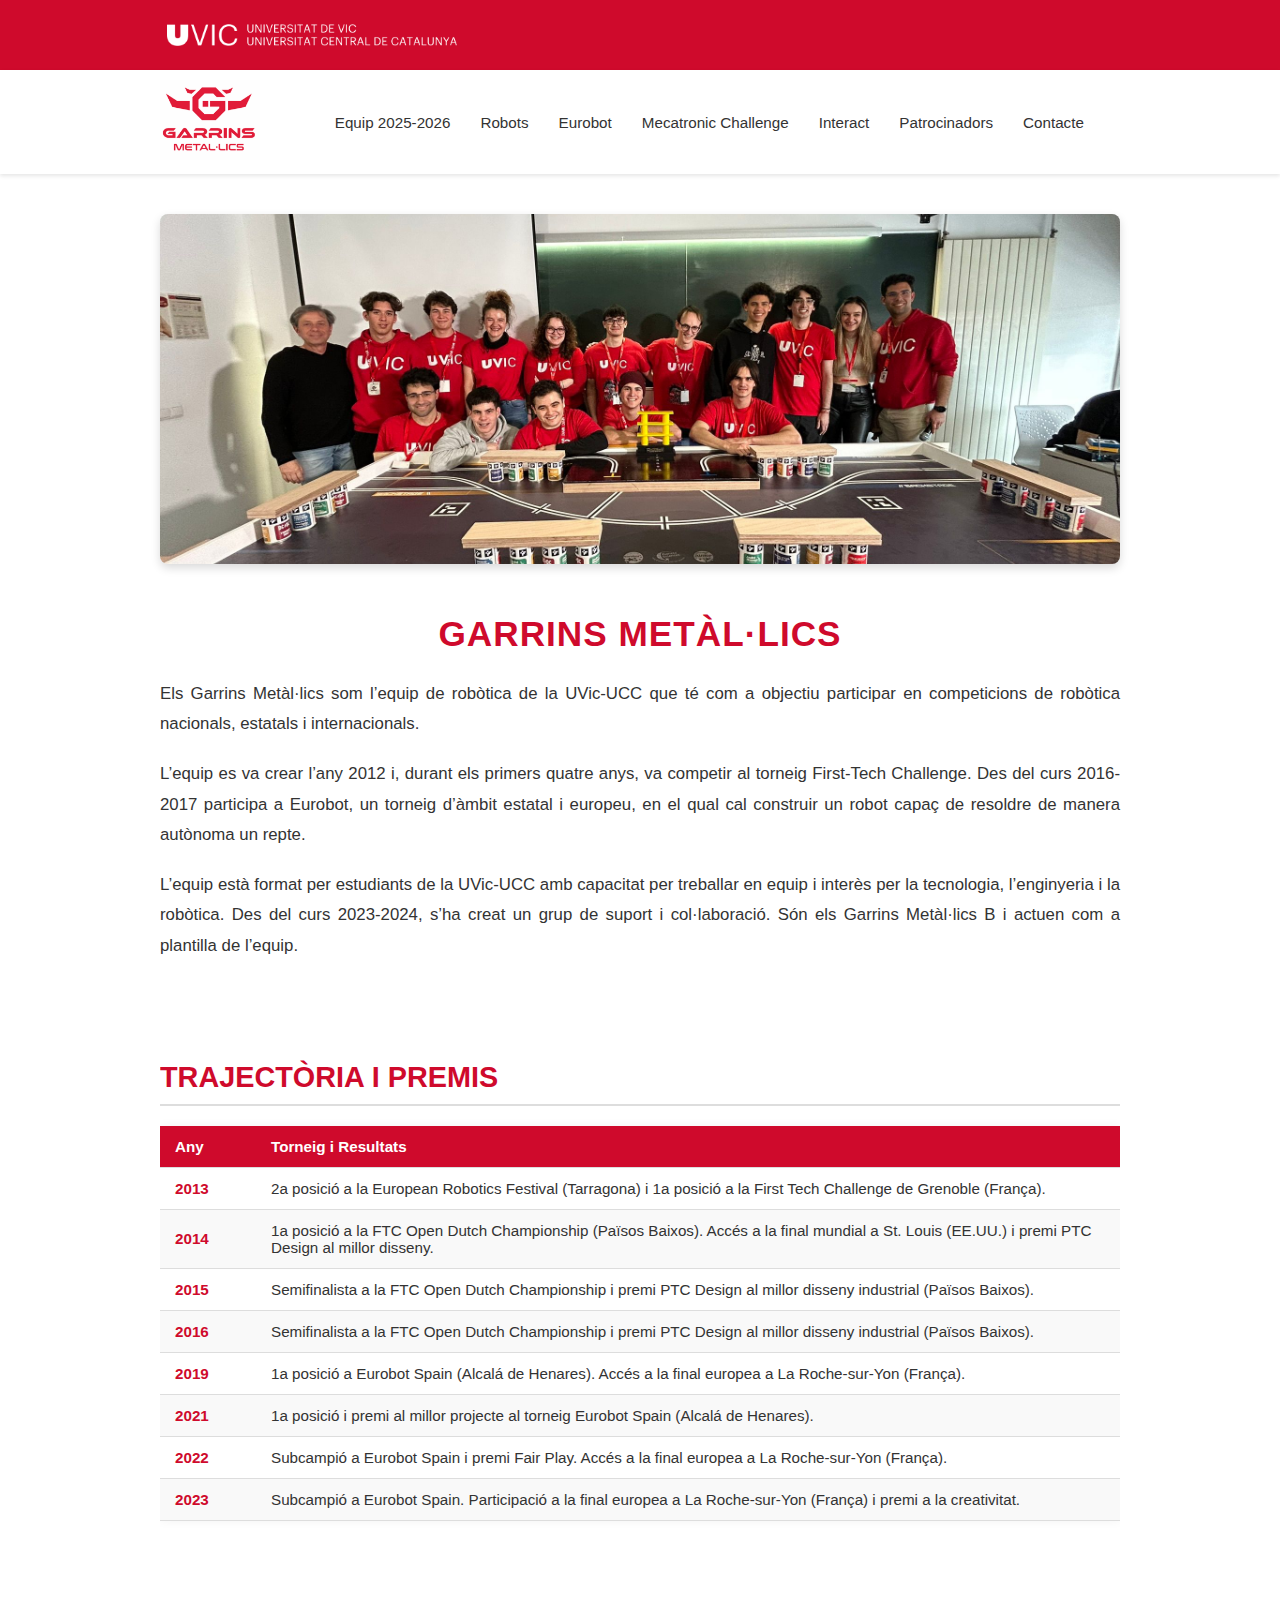
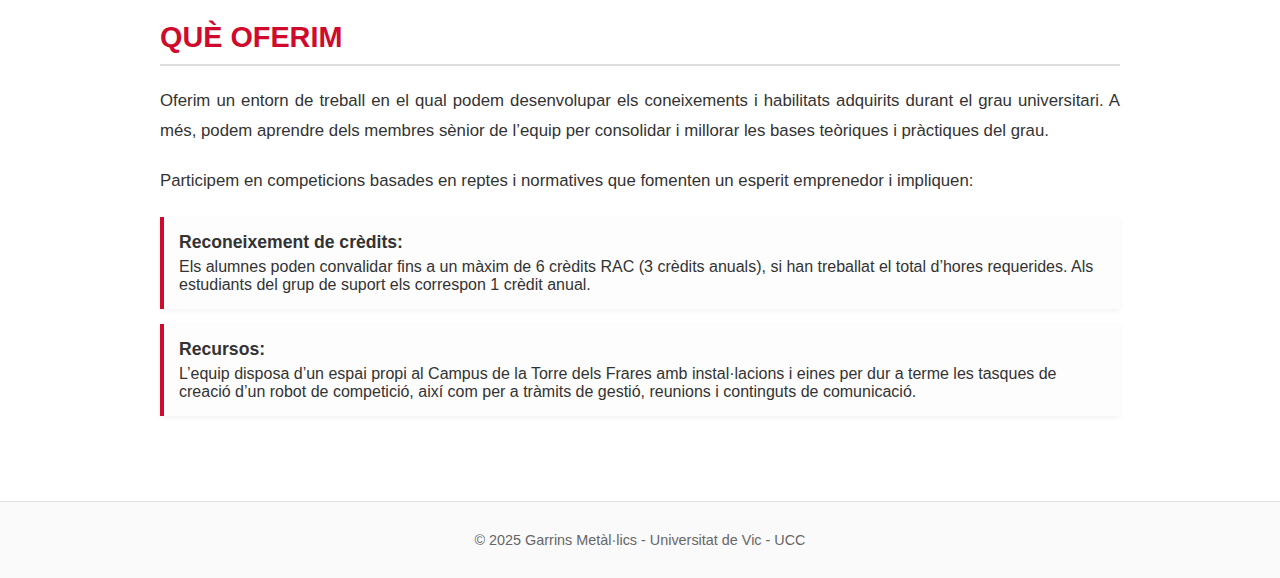
<file: index.html>
<!DOCTYPE html>
<html lang="ca">
<head>
    <meta charset="UTF-8">
    <meta name="viewport" content="width=device-width, initial-scale=1.0">
    <title>Garrins Metàl·lics - UVic-UCC</title>
    
    <link rel="stylesheet" href="style_capcelera_nav.css">
    
    <link rel="stylesheet" href="style_main/style_main_index.css"> 

    <link rel="stylesheet" href="style_footer.css">

</head>
<body>
    <div class="banner-uvic">
        <div class="banner-container">
            <img src="IMG/logo-uvic.png" alt="Banner UVic">
        </div>
    </div>
    <header>
        <div class="contenidor-header">
            <div class="logo">
                <a href="index.html">
                    <img src="IMG/LOGO GARRINS.png" alt="Logo Garrins Metàl·lics">
                </a>
            </div>

            <input type="checkbox" id="menu-toggle">
            <label for="menu-toggle" class="menu-icona">
                <img src="IMG/Hamburger_icon.svg.png" alt="Menú Desplegable" style="width: 30px; height: auto;">
            </label>
            <nav class="menu-principal">
                <ul>
                    <li><a href="HTML/P_Equip.html">Equip 2025-2026</a></li>
                    <li><a href="HTML/P_Robots.html">Robots</a></li>
                    <li><a href="HTML/P_Eurobot.html">Eurobot</a></li>
                    <li><a href="HTML/P_MecatronicChallenge.html">Mecatronic Challenge</a></li>
                    <li><a href="HTML/P_Interectuar2.html">Interact</a></li>
                    <li><a href="HTML/P_Patrocinadors.html">Patrocinadors</a></li>
                    <li><a href="HTML/P_Contacte.html">Contacte</a></li>
                </ul>
            </nav>
        </div>
    </header>

    <main>
        <section class="bloc-vertical"> 
            <div class="galeria-carrusel">
                <div class="carrusel-track">
                    <div class="slide"><img src="IMG/Home/imatge_4.jpg" alt="1"></div>
                    <div class="slide"><img src="IMG/Home/imatge_2.jpg" alt="2"></div>
                    <div class="slide"><img src="IMG/Home/imatge_1.jpg" alt="3"></div>
                    <div class="slide"><img src="IMG/Home/IMG_Final_Eurobot.png" alt="4"></div>
                </div>
            </div>

            <div class="text">
                <h1>Garrins Metàl·lics</h1>
                <p>
                    Els Garrins Metàl·lics som l’equip de robòtica de la UVic-UCC que té com a objectiu participar en competicions de robòtica nacionals, estatals i internacionals.
                </p>
                <p>
                    L’equip es va crear l’any 2012 i, durant els primers quatre anys, va competir al torneig First-Tech Challenge. Des del curs 2016-2017 participa a Eurobot, un torneig d’àmbit estatal i europeu, en el qual cal construir un robot capaç de resoldre de manera autònoma un repte.
                </p>
                <p>
                    L’equip està format per estudiants de la UVic-UCC amb capacitat per treballar en equip i interès per la tecnologia, l’enginyeria i la robòtica.
                    Des del curs 2023-2024, s’ha creat un grup de suport i col·laboració. Són els Garrins Metàl·lics B i actuen com a plantilla de l’equip.
                </p>
            </div>

            <div class="seccio-taula">
                <h2>Trajectòria i Premis</h2>
                <table class="taula-premis">
                    <thead>
                        <tr>
                            <th>Any</th>
                            <th>Torneig i Resultats</th>
                        </tr>
                    </thead>
                    <tbody>
                        <tr>
                            <td>2013</td>
                            <td>2a posició a la European Robotics Festival (Tarragona) i 1a posició a la First Tech Challenge de Grenoble (França).</td>
                        </tr>
                        <tr>
                            <td>2014</td>
                            <td>1a posició a la FTC Open Dutch Championship (Països Baixos). Accés a la final mundial a St. Louis (EE.UU.) i premi PTC Design al millor disseny.</td>
                        </tr>
                        <tr>
                            <td>2015</td>
                            <td>Semifinalista a la FTC Open Dutch Championship i premi PTC Design al millor disseny industrial (Països Baixos).</td>
                        </tr>
                        <tr>
                            <td>2016</td>
                            <td>Semifinalista a la FTC Open Dutch Championship i premi PTC Design al millor disseny industrial (Països Baixos).</td>
                        </tr>
                        <tr>
                            <td>2019</td>
                            <td>1a posició a Eurobot Spain (Alcalá de Henares). Accés a la final europea a La Roche-sur-Yon (França).</td>
                        </tr>
                        <tr>
                            <td>2021</td>
                            <td>1a posició i premi al millor projecte al torneig Eurobot Spain (Alcalá de Henares).</td>
                        </tr>
                        <tr>
                            <td>2022</td>
                            <td>Subcampió a Eurobot Spain i premi Fair Play. Accés a la final europea a La Roche-sur-Yon (França).</td>
                        </tr>
                        <tr>
                            <td>2023</td>
                            <td>Subcampió a Eurobot Spain. Participació a la final europea a La Roche-sur-Yon (França) i premi a la creativitat.</td>
                        </tr>
                    </tbody>
                </table>
            </div>

            <div class="text seccio-oferim">
                <h2>Què oferim</h2>
                <p>
                    Oferim un entorn de treball en el qual podem desenvolupar els coneixements i habilitats adquirits durant el grau universitari. A més, podem aprendre dels membres sènior de l’equip per consolidar i millorar les bases teòriques i pràctiques del grau.
                </p>
                <p>
                    Participem en competicions basades en reptes i normatives que fomenten un esperit emprenedor i impliquen:
                </p>
                <ul class="llista-oferim">
                    <li><strong>Reconeixement de crèdits:</strong> Els alumnes poden convalidar fins a un màxim de 6 crèdits RAC (3 crèdits anuals), si han treballat el total d’hores requerides. Als estudiants del grup de suport els correspon 1 crèdit anual.</li>
                    <li><strong>Recursos:</strong> L’equip disposa d’un espai propi al Campus de la Torre dels Frares amb instal·lacions i eines per dur a terme les tasques de creació d’un robot de competició, així com per a tràmits de gestió, reunions i continguts de comunicació.</li>
                </ul>
            </div>

        </section>
    </main>

    <footer>
        <p>&copy; 2025 Garrins Metàl·lics - Universitat de Vic - UCC</p>
    </footer>
</body>
</html>
</file>
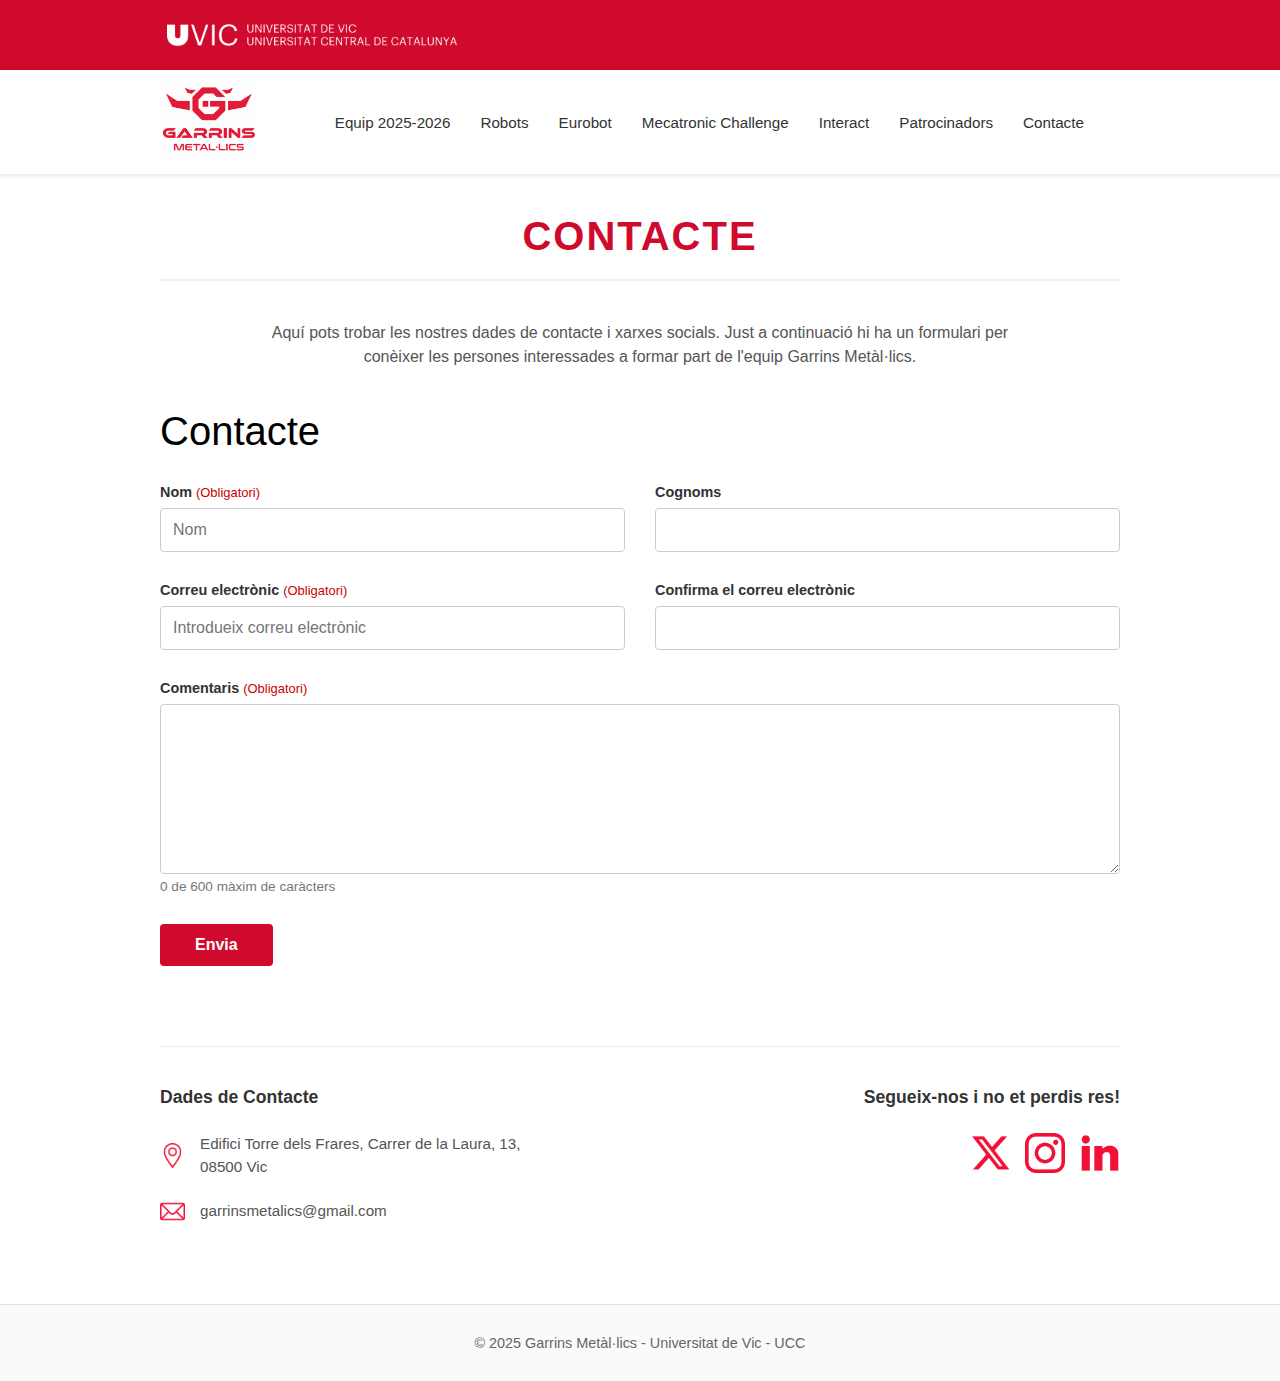
<file: HTML/P_Contacte.html>
<!DOCTYPE html>
<html lang="ca">
<head>
    <meta charset="UTF-8">
    <meta name="viewport" content="width=device-width, initial-scale=1.0">
    <title>Contacte - Garrins Metàl·lics</title>
    
    <link rel="stylesheet" href="../style_capcelera_nav.css">
    <link rel="stylesheet" href="../style_footer.css">
    
    <link rel="stylesheet" href="../style_main/style_main_P_Contacte.css"> 
</head>
<body>
    <div class="banner-uvic">
        <div class="banner-container">
            <img src="../IMG/logo-uvic.png" alt="Banner UVic">
        </div>
    </div>
    <header>
        <div class="contenidor-header">
            <div class="logo">
                <a href="../index.html">
                    <img src="../IMG/LOGO GARRINS.png" alt="Logo Garrins Metàl·lics">
                </a>
            </div>

            <input type="checkbox" id="menu-toggle">
            <label for="menu-toggle" class="menu-icona">
                <img src="../IMG/Hamburger_icon.svg.png" alt="Menú Desplegable" style="width: 30px; height: auto;">
            </label>
            <nav class="menu-principal">
                <ul>
                    <li><a href="P_Equip.html">Equip 2025-2026</a></li>
                    <li><a href="P_Robots.html">Robots</a></li>
                    <li><a href="P_Eurobot.html">Eurobot</a></li>
                    <li><a href="P_MecatronicChallenge.html">Mecatronic Challenge</a></li>
                    <li><a href="P_Interectuar2.html">Interact</a></li>
                    <li><a href="P_Patrocinadors.html">Patrocinadors</a></li>
                    <li><a href="P_Contacte.html">Contacte</a></li>
                </ul>
            </nav>
        </div>
    </header>

    <main>
        <h1 class="titol-seccio">CONTACTE</h1>
        <p class="text-intro">
            Aquí pots trobar les nostres dades de contacte i xarxes socials. Just a continuació hi ha un formulari per conèixer les persones interessades a formar part de l'equip Garrins Metàl·lics.
        </p>

        <h1 class="titol-pagina">Contacte</h1>

        <form action="#" method="post" class="form-contacte">
            
            <div class="fila-form">
                <div class="camp">
                    <label for="nom">Nom <span class="obligatori">(Obligatori)</span></label>
                    <input type="text" id="nom" name="nom" placeholder="Nom" required>
                </div>
                <div class="camp">
                    <label for="cognoms">Cognoms</label>
                    <input type="text" id="cognoms" name="cognoms" placeholder="">
                </div>
            </div>

            <div class="fila-form">
                <div class="camp">
                    <label for="email">Correu electrònic <span class="obligatori">(Obligatori)</span></label>
                    <input type="email" id="email" name="email" placeholder="Introdueix correu electrònic" required>
                </div>
                <div class="camp">
                    <label for="email-confirm">Confirma el correu electrònic</label>
                    <input type="email" id="email-confirm" name="email-confirm" placeholder="">
                </div>
            </div>

            <div class="camp">
                <label for="comentaris">Comentaris <span class="obligatori">(Obligatori)</span></label>
                <textarea id="comentaris" name="comentaris" rows="8" required></textarea>
                <span class="contador">0 de 600 màxim de caràcters</span>
            </div>

            <button type="submit" class="boto-envia">Envia</button>
        </form>

        <div class="info-extra">
            
            <div class="columna-dades">
                <h3>Dades de Contacte</h3>
                
                <div class="item-dada">
                    <img src="../IMG/Contacte/icon-location.png" alt="Ubicació" class="icona-dada"> 
                    <p>
                        Edifici Torre dels Frares, Carrer de la Laura, 13,<br>
                        08500 Vic
                    </p>
                </div>

                <div class="item-dada">
                    <img src="../IMG/Contacte/icon-mail.png" alt="Email" class="icona-dada">
                    <p>garrinsmetalics@gmail.com</p>
                </div>
            </div>

            <div class="columna-xarxes">
                <h3>Segueix-nos i no et perdis res!</h3>
                <div class="icones-socials-vermelles">
                    <a href="https://x.com/Garrinsmetalics"><img src="../IMG/Contacte/x-twitter-black-isolated-logo-5694253.png" alt="X"></a>
                    <a href="https://www.instagram.com/garrinsmetalics/"><img src="../IMG/Contacte/icon-instagram.png" alt="Instagram"></a>
                    <a href="https://es.linkedin.com/company/garrins-met%C3%A0l%C2%B7lics"><img src="../IMG/Contacte/linkedin.webp" alt="LinkedIn"></a>
                </div>
            </div>

        </div>

    </main>

    <footer>
        <p>&copy; 2025 Garrins Metàl·lics - Universitat de Vic - UCC</p>
    </footer>
</body>
</html>
</file>
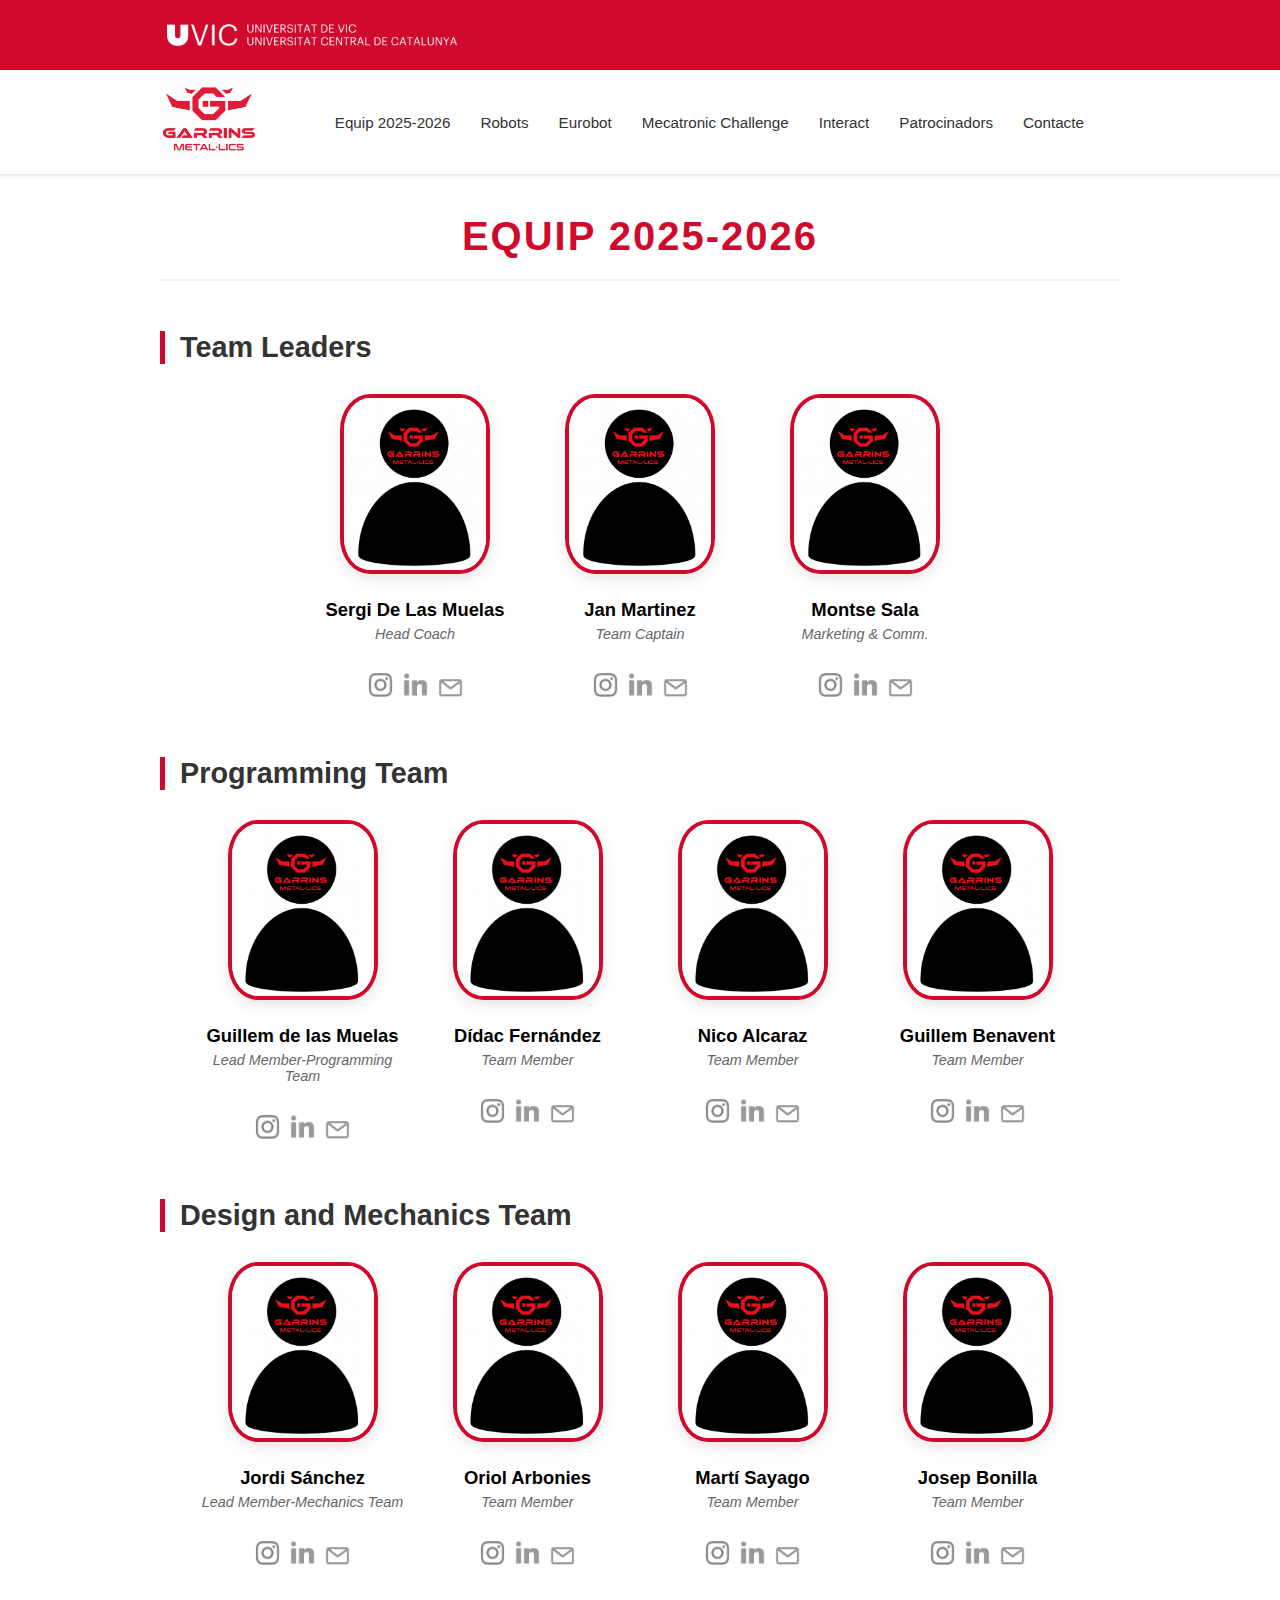
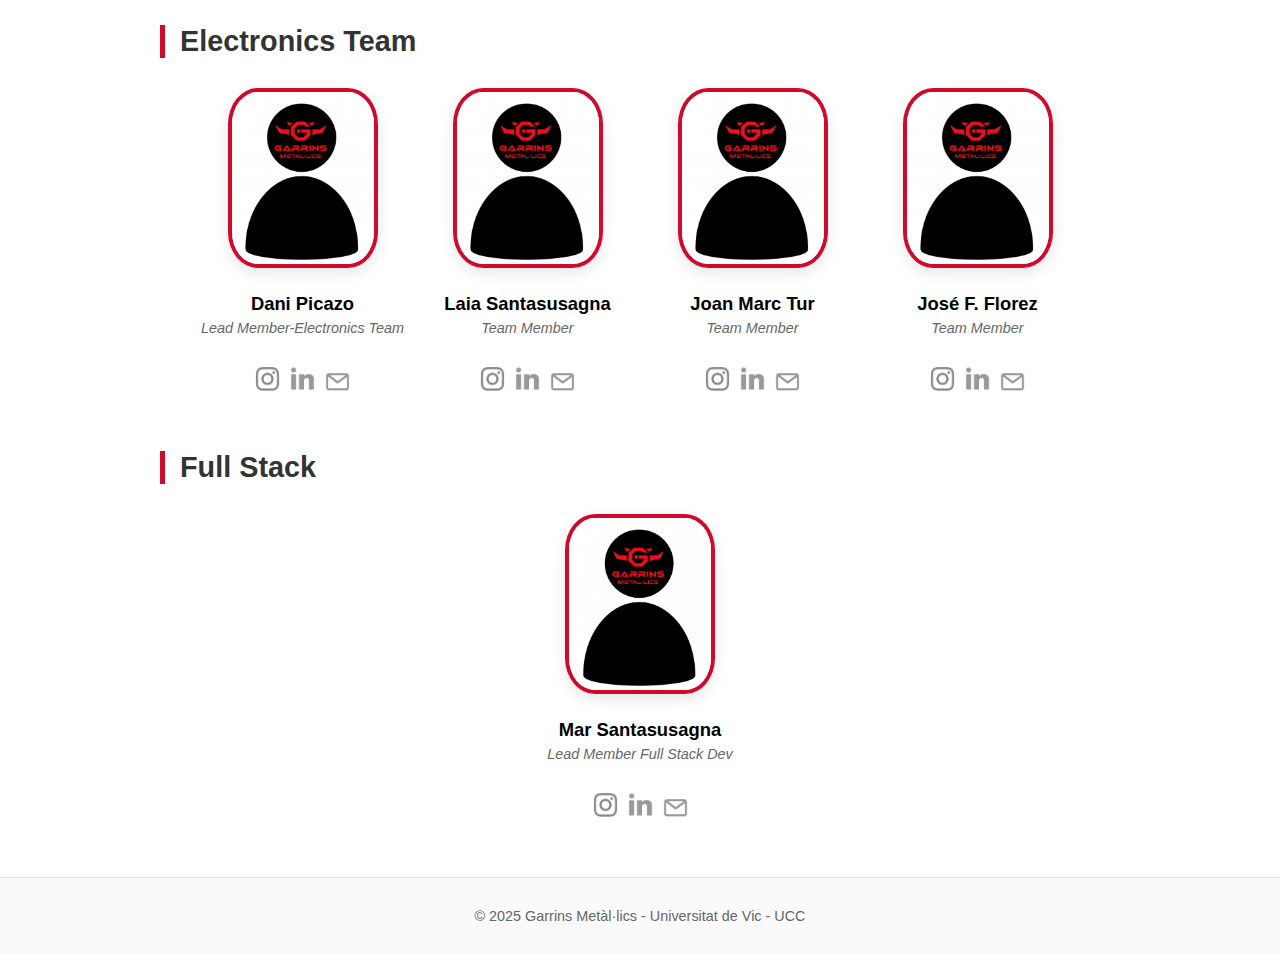
<file: HTML/P_Equip.html>
<!DOCTYPE html>
<html lang="ca">
<head>
    <meta charset="UTF-8">
    <meta name="viewport" content="width=device-width, initial-scale=1.0">
    <title>Garrins Metàl·lics - UVic-UCC</title>
    <link rel="stylesheet" href="../style_capcelera_nav.css"> 
    <link rel="stylesheet" href="../style_main/style_main_P_Equip.css">
    <link rel="stylesheet" href="../style_footer.css">
</head>
<body>
    <div class="banner-uvic">
        <div class="banner-container">
            <img src="../IMG/logo-uvic.png" alt="Banner UVic">
        </div>
    </div>
    <header>
        <div class="contenidor-header">
            <div class="logo">
                <a href="../index.html">
                    <img src="../IMG/LOGO GARRINS.png" alt="Logo Garrins Metàl·lics">
                </a>
            </div>

            <input type="checkbox" id="menu-toggle">
            <label for="menu-toggle" class="menu-icona">
                <img src="../IMG/Hamburger_icon.svg.png" alt="Menú Desplegable" style="width: 30px; height: auto;">
            </label>
            <nav class="menu-principal">
                <ul>
                    <li><a href="P_Equip.html">Equip 2025-2026</a></li>
                    <li><a href="P_Robots.html">Robots</a></li>
                    <li><a href="P_Eurobot.html">Eurobot</a></li>
                    <li><a href="P_MecatronicChallenge.html">Mecatronic Challenge</a></li>
                    <li><a href="P_Interectuar2.html">Interact</a></li>
                    <li><a href="P_Patrocinadors.html">Patrocinadors</a></li>
                    <li><a href="P_Contacte.html">Contacte</a></li>
                </ul>
            </nav>
        </div>
    </header>

    <main>
        <section class="equip-section">
            <h1 class="titol-seccio">EQUIP 2025-2026</h1> 

            <div class="subsection">
                <h2>Team Leaders</h2>
                <div class="team-grid">
                    
                    <div class="member">
                        <img src="../IMG/equip/FOTO_PERFIL.png" alt="Sergi De Las Muelas">
                        <div class="member-info"> 
                            <h3>Sergi De Las Muelas</h3>
                            <p>Head Coach</p>
                        </div>
                        <div class="social-icons">
                            <a href="https://www.instagram.com/sergimuac/"><img src="../IMG/equip/instagram.jpg" alt="Instagram"></a>
                            <a href="https://es.linkedin.com/in/sergi-muac/es"><img src="../IMG/equip/linkedin.webp" alt="LinkedIn"></a>
                            <a href="mailto:sergi.de@uvic.cat"><img src="../IMG/equip/mail.jpg" alt="Email" class="icono-correo"></a>
                        </div>
                    </div>

                    <div class="member">
                        <img src="../IMG/equip/FOTO_PERFIL.png" alt="Jan Martinez">
                        <div class="member-info">
                            <h3>Jan Martinez</h3>
                            <p>Team Captain</p>
                        </div>
                        <div class="social-icons">
                            <a href="https://www.instagram.com/j.mf__/"><img src="../IMG/equip/instagram.jpg" alt="Instagram"></a>
                            <a href="#"><img src="../IMG/equip/linkedin.webp" alt="LinkedIn"></a>
                            <a href="mailto:sergi.martinez@uvic.cat"><img src="../IMG/equip/mail.jpg" alt="Email" class="icono-correo"></a>
                        </div>
                    </div>

                    <div class="member">
                        <img src="../IMG/equip/FOTO_PERFIL.png" alt="Montse Sala">
                        <div class="member-info">
                            <h3>Montse Sala</h3>
                            <p>Marketing & Comm.</p>
                        </div>
                        <div class="social-icons">
                            <a href="https://www.instagram.com/montsesalaa/"><img src="../IMG/equip/instagram.jpg" alt="Instagram"></a>
                            <a href="#"><img src="../IMG/equip/linkedin.webp" alt="LinkedIn"></a>
                            <a href="mailto:montserrat.sala@uvic.cat"><img src="../IMG/equip/mail.jpg" alt="Email" class="icono-correo"></a>
                        </div>
                    </div>

                </div>
            </div>
            
            <div class="subsection">
                <h2>Programming Team</h2>
                <div class="team-grid">

                    <div class="member">
                        <img src="../IMG/equip/FOTO_PERFIL.png" alt="Guillem de las Muelas">
                        <div class="member-info">
                            <h3>Guillem de las Muelas</h3>
                            <p>Lead Member-Programming Team</p>
                        </div>
                        <div class="social-icons">
                            <a href="#"><img src="../IMG/equip/instagram.jpg" alt="Instagram"></a>
                            <a href="#"><img src="../IMG/equip/linkedin.webp" alt="LinkedIn"></a>
                            <a href="#"><img src="../IMG/equip/mail.jpg" alt="Email" class="icono-correo"></a>
                        </div>
                    </div>

                    <div class="member">
                        <img src="../IMG/equip/FOTO_PERFIL.png" alt="Dídac Fernández">
                        <div class="member-info">
                            <h3>Dídac Fernández</h3>
                            <p>Team Member</p>
                        </div>
                        <div class="social-icons">
                            <a href="#"><img src="../IMG/equip/instagram.jpg" alt="Instagram"></a>
                            <a href="#"><img src="../IMG/equip/linkedin.webp" alt="LinkedIn"></a>
                            <a href="#"><img src="../IMG/equip/mail.jpg" alt="Email" class="icono-correo"></a>
                        </div>
                    </div>

                    <div class="member">
                        <img src="../IMG/equip/FOTO_PERFIL.png" alt="Nico Alcaraz">
                        <div class="member-info">
                            <h3>Nico Alcaraz</h3>
                            <p>Team Member</p>
                        </div>
                        <div class="social-icons">
                            <a href="#"><img src="../IMG/equip/instagram.jpg" alt="Instagram"></a>
                            <a href="#"><img src="../IMG/equip/linkedin.webp" alt="LinkedIn"></a>
                            <a href="#"><img src="../IMG/equip/mail.jpg" alt="Email" class="icono-correo"></a>
                        </div>
                    </div>

                    <div class="member">
                        <img src="../IMG/equip/FOTO_PERFIL.png" alt="Guillem Benavent">
                        <div class="member-info">
                            <h3>Guillem Benavent</h3>
                            <p>Team Member</p>
                        </div>
                        <div class="social-icons">
                            <a href="#"><img src="../IMG/equip/instagram.jpg" alt="Instagram"></a>
                            <a href="#"><img src="../IMG/equip/linkedin.webp" alt="LinkedIn"></a>
                            <a href="#"><img src="../IMG/equip/mail.jpg" alt="Email" class="icono-correo"></a>
                        </div>
                    </div>

                </div>
            </div>

            <div class="subsection">
                <h2>Design and Mechanics Team</h2>
                <div class="team-grid">

                    <div class="member">
                        <img src="../IMG/equip/FOTO_PERFIL.png" alt="Jordi Sánchez">
                        <div class="member-info">
                            <h3>Jordi Sánchez</h3>
                            <p>Lead Member-Mechanics Team</p>
                        </div>
                        <div class="social-icons">
                            <a href="#"><img src="../IMG/equip/instagram.jpg" alt="Instagram"></a>
                            <a href="#"><img src="../IMG/equip/linkedin.webp" alt="LinkedIn"></a>
                            <a href="#"><img src="../IMG/equip/mail.jpg" alt="Email" class="icono-correo"></a>
                        </div>
                    </div>

                    <div class="member">
                        <img src="../IMG/equip/FOTO_PERFIL.png" alt="Oriol Arbonies">
                        <div class="member-info">
                            <h3>Oriol Arbonies</h3>
                            <p>Team Member</p>
                        </div>
                        <div class="social-icons">
                            <a href="#"><img src="../IMG/equip/instagram.jpg" alt="Instagram"></a>
                            <a href="#"><img src="../IMG/equip/linkedin.webp" alt="LinkedIn"></a>
                            <a href="#"><img src="../IMG/equip/mail.jpg" alt="Email" class="icono-correo"></a>
                        </div>
                    </div>

                    <div class="member">
                        <img src="../IMG/equip/FOTO_PERFIL.png" alt="Martí Sayago">
                        <div class="member-info">
                            <h3>Martí Sayago</h3>
                            <p>Team Member</p>
                        </div>
                        <div class="social-icons">
                            <a href="#"><img src="../IMG/equip/instagram.jpg" alt="Instagram"></a>
                            <a href="#"><img src="../IMG/equip/linkedin.webp" alt="LinkedIn"></a>
                            <a href="#"><img src="../IMG/equip/mail.jpg" alt="Email" class="icono-correo"></a>
                        </div>
                    </div>

                    <div class="member">
                        <img src="../IMG/equip/FOTO_PERFIL.png" alt="Josep Bonilla">
                        <div class="member-info">
                            <h3>Josep Bonilla</h3>
                            <p>Team Member</p>
                        </div>
                        <div class="social-icons">
                            <a href="#"><img src="../IMG/equip/instagram.jpg" alt="Instagram"></a>
                            <a href="#"><img src="../IMG/equip/linkedin.webp" alt="LinkedIn"></a>
                            <a href="#"><img src="../IMG/equip/mail.jpg" alt="Email" class="icono-correo"></a>
                        </div>
                    </div>

                </div>
            </div>

            <div class="subsection">
                <h2>Electronics Team</h2>
                <div class="team-grid">

                    <div class="member">
                        <img src="../IMG/equip/FOTO_PERFIL.png" alt="Dani Picazo">
                        <div class="member-info">
                            <h3>Dani Picazo</h3>
                            <p>Lead Member-Electronics Team</p>
                        </div>
                        <div class="social-icons">
                            <a href="#"><img src="../IMG/equip/instagram.jpg" alt="Instagram"></a>
                            <a href="#"><img src="../IMG/equip/linkedin.webp" alt="LinkedIn"></a>
                            <a href="#"><img src="../IMG/equip/mail.jpg" alt="Email" class="icono-correo"></a>
                        </div>
                    </div>

                    <div class="member">
                        <img src="../IMG/equip/FOTO_PERFIL.png" alt="Laia Santasusagna">
                        <div class="member-info">
                            <h3>Laia Santasusagna</h3>
                            <p>Team Member</p>
                        </div>
                        <div class="social-icons">
                            <a href="#"><img src="../IMG/equip/instagram.jpg" alt="Instagram"></a>
                            <a href="#"><img src="../IMG/equip/linkedin.webp" alt="LinkedIn"></a>
                            <a href="#"><img src="../IMG/equip/mail.jpg" alt="Email" class="icono-correo"></a>
                        </div>
                    </div>

                    <div class="member">
                        <img src="../IMG/equip/FOTO_PERFIL.png" alt="Joan Marc Tur">
                        <div class="member-info">
                            <h3>Joan Marc Tur</h3>
                            <p>Team Member</p>
                        </div>
                        <div class="social-icons">
                            <a href="#"><img src="../IMG/equip/instagram.jpg" alt="Instagram"></a>
                            <a href="#"><img src="../IMG/equip/linkedin.webp" alt="LinkedIn"></a>
                            <a href="#"><img src="../IMG/equip/mail.jpg" alt="Email" class="icono-correo"></a>
                        </div>
                    </div>

                    <div class="member">
                        <img src="../IMG/equip/FOTO_PERFIL.png" alt="José Francisco Florez">
                        <div class="member-info">
                            <h3>José F. Florez</h3>
                            <p>Team Member</p>
                        </div>
                        <div class="social-icons">
                            <a href="#"><img src="../IMG/equip/instagram.jpg" alt="Instagram"></a>
                            <a href="#"><img src="../IMG/equip/linkedin.webp" alt="LinkedIn"></a>
                            <a href="#"><img src="../IMG/equip/mail.jpg" alt="Email" class="icono-correo"></a>
                        </div>
                    </div>

                </div>
            </div>

            <div class="subsection">
                <h2>Full Stack</h2>
                <div class="team-grid">

                    <div class="member">
                        <img src="../IMG/equip/FOTO_PERFIL.png" alt="Mar Santasusagna">
                        <div class="member-info">
                            <h3>Mar Santasusagna</h3>
                            <p>Lead Member Full Stack Dev</p>
                        </div>
                        <div class="social-icons">
                            <a href="#"><img src="../IMG/equip/instagram.jpg" alt="Instagram"></a>
                            <a href="#"><img src="../IMG/equip/linkedin.webp" alt="LinkedIn"></a>
                            <a href="#"><img src="../IMG/equip/mail.jpg" alt="Email" class="icono-correo"></a>
                        </div>
                    </div>

                </div>
            </div>

        </section>
    </main>

    <footer>
        <p>&copy; 2025 Garrins Metàl·lics - Universitat de Vic - UCC</p>
    </footer>
</body>
</html>
</file>
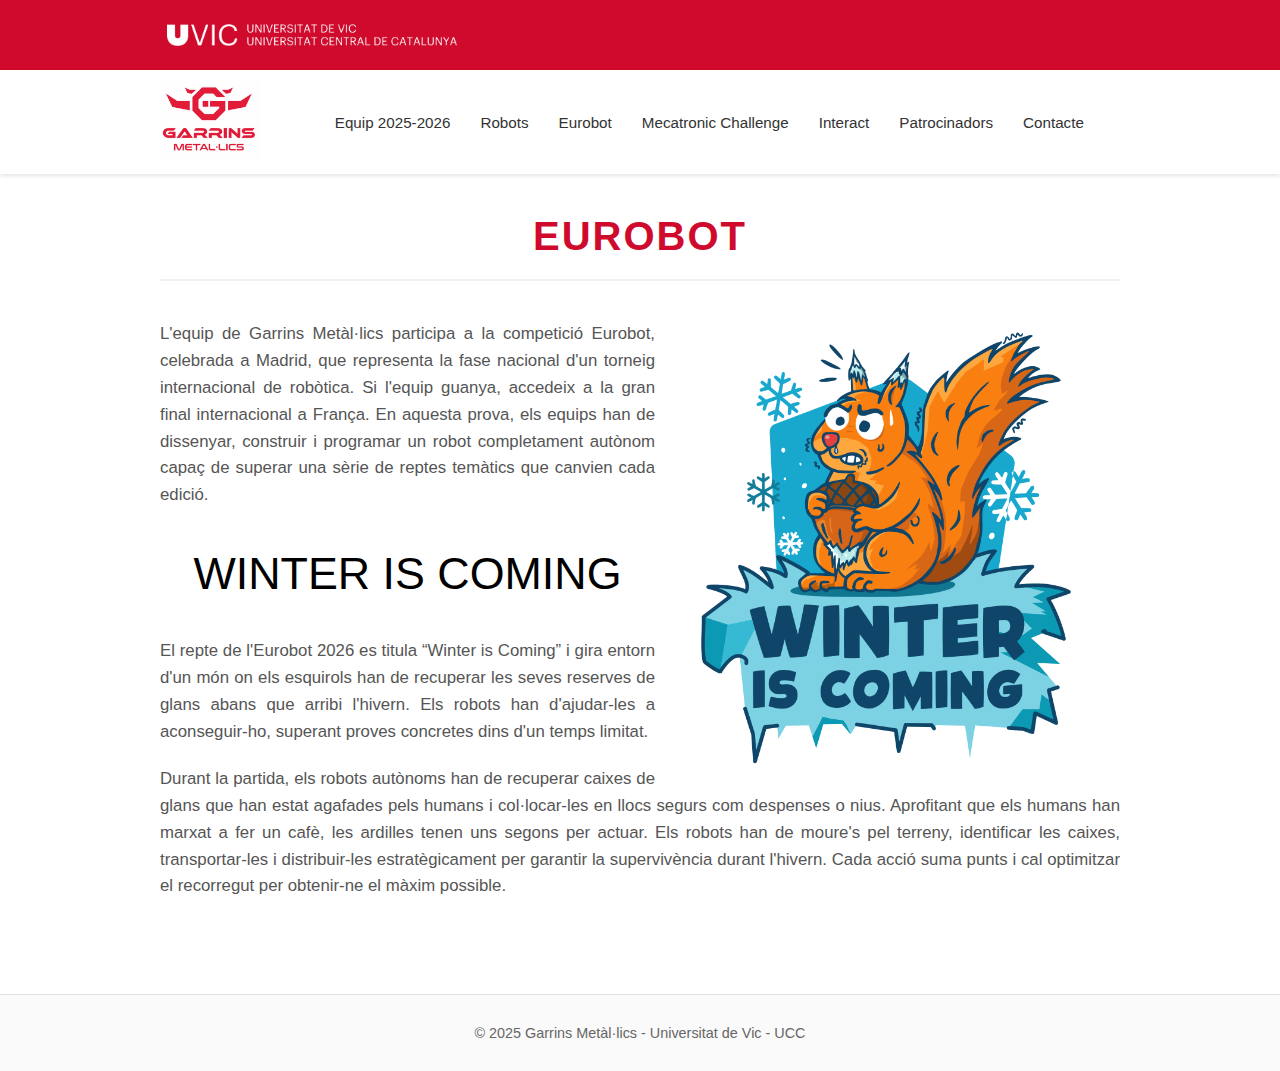
<file: HTML/P_Eurobot.html>
<!DOCTYPE html>
<html lang="ca">
<head>
    <meta charset="UTF-8">
    <meta name="viewport" content="width=device-width, initial-scale=1.0">
    <title>Eurobot - Garrins Metàl·lics</title>
    <link rel="stylesheet" href="../style_capcelera_nav.css">
    <link rel="stylesheet" href="../style_footer.css">
    <link rel="stylesheet" href="../style_main/style_main_P_Eurobot.css"> 
</head>
<body>
    <div class="banner-uvic">
        <div class="banner-container">
            <img src="../IMG/logo-uvic.png" alt="Banner UVic">
        </div>
    </div>
    <header>
        <div class="contenidor-header">
            <div class="logo">
                <a href="../index.html">
                    <img src="../IMG/LOGO GARRINS.png" alt="Logo Garrins Metàl·lics">
                </a>
            </div>

            <input type="checkbox" id="menu-toggle">
            <label for="menu-toggle" class="menu-icona">
                <img src="../IMG/Hamburger_icon.svg.png" alt="Menú Desplegable" style="width: 30px; height: auto;">
            </label>
            <nav class="menu-principal">
                <ul>
                    <li><a href="P_Equip.html">Equip 2025-2026</a></li>
                    <li><a href="P_Robots.html">Robots</a></li>
                    <li><a href="P_Eurobot.html">Eurobot</a></li>
                    <li><a href="P_MecatronicChallenge.html">Mecatronic Challenge</a></li>
                    <li><a href="P_Interectuar2.html">Interact</a></li>
                    <li><a href="P_Patrocinadors.html">Patrocinadors</a></li>
                    <li><a href="P_Contacte.html">Contacte</a></li>
                </ul>
            </nav>
        </div>
    </header>

    <main>
        <section class="eurobot-section">
            <h1 class="titol-seccio">EUROBOT</h1> 

            <div class="contingut-eurobot">
                
                <div class="imatge-lateral">
                    <img src="../IMG/eurobot/Winter is coming.png" alt="Logo Winter is Coming Eurobot">
                </div>

                <p class="intro">
                    L'equip de Garrins Metàl·lics participa a la competició Eurobot, celebrada a Madrid, que representa la fase nacional d'un torneig internacional de robòtica. Si l'equip guanya, accedeix a la gran final internacional a França. 
                    En aquesta prova, els equips han de dissenyar, construir i programar un robot completament autònom capaç de superar una sèrie de reptes temàtics que canvien cada edició.
                </p>

                <h2 class="titol-tema">WINTER IS COMING</h2>

                <p>
                    El repte de l'Eurobot 2026 es titula “Winter is Coming” i gira entorn d'un món on els esquirols han de recuperar les seves reserves de glans abans que arribi l'hivern. Els robots han d'ajudar-les a aconseguir-ho, superant proves concretes dins d'un temps limitat.
                </p>

                <p>
                    Durant la partida, els robots autònoms han de recuperar caixes de glans que han estat agafades pels humans i col·locar-les en llocs segurs com despenses o nius. 
                    Aprofitant que els humans han marxat a fer un cafè, les ardilles tenen uns segons per actuar. Els robots han de moure's pel terreny, identificar les caixes, transportar-les i distribuir-les estratègicament per garantir la supervivència durant l'hivern. Cada acció suma punts i cal optimitzar el recorregut per obtenir-ne el màxim possible.
                </p>

            </div>
        </section>
    </main>

    <footer>
        <p>&copy; 2025 Garrins Metàl·lics - Universitat de Vic - UCC</p>
    </footer>
</body>
</html>
</file>
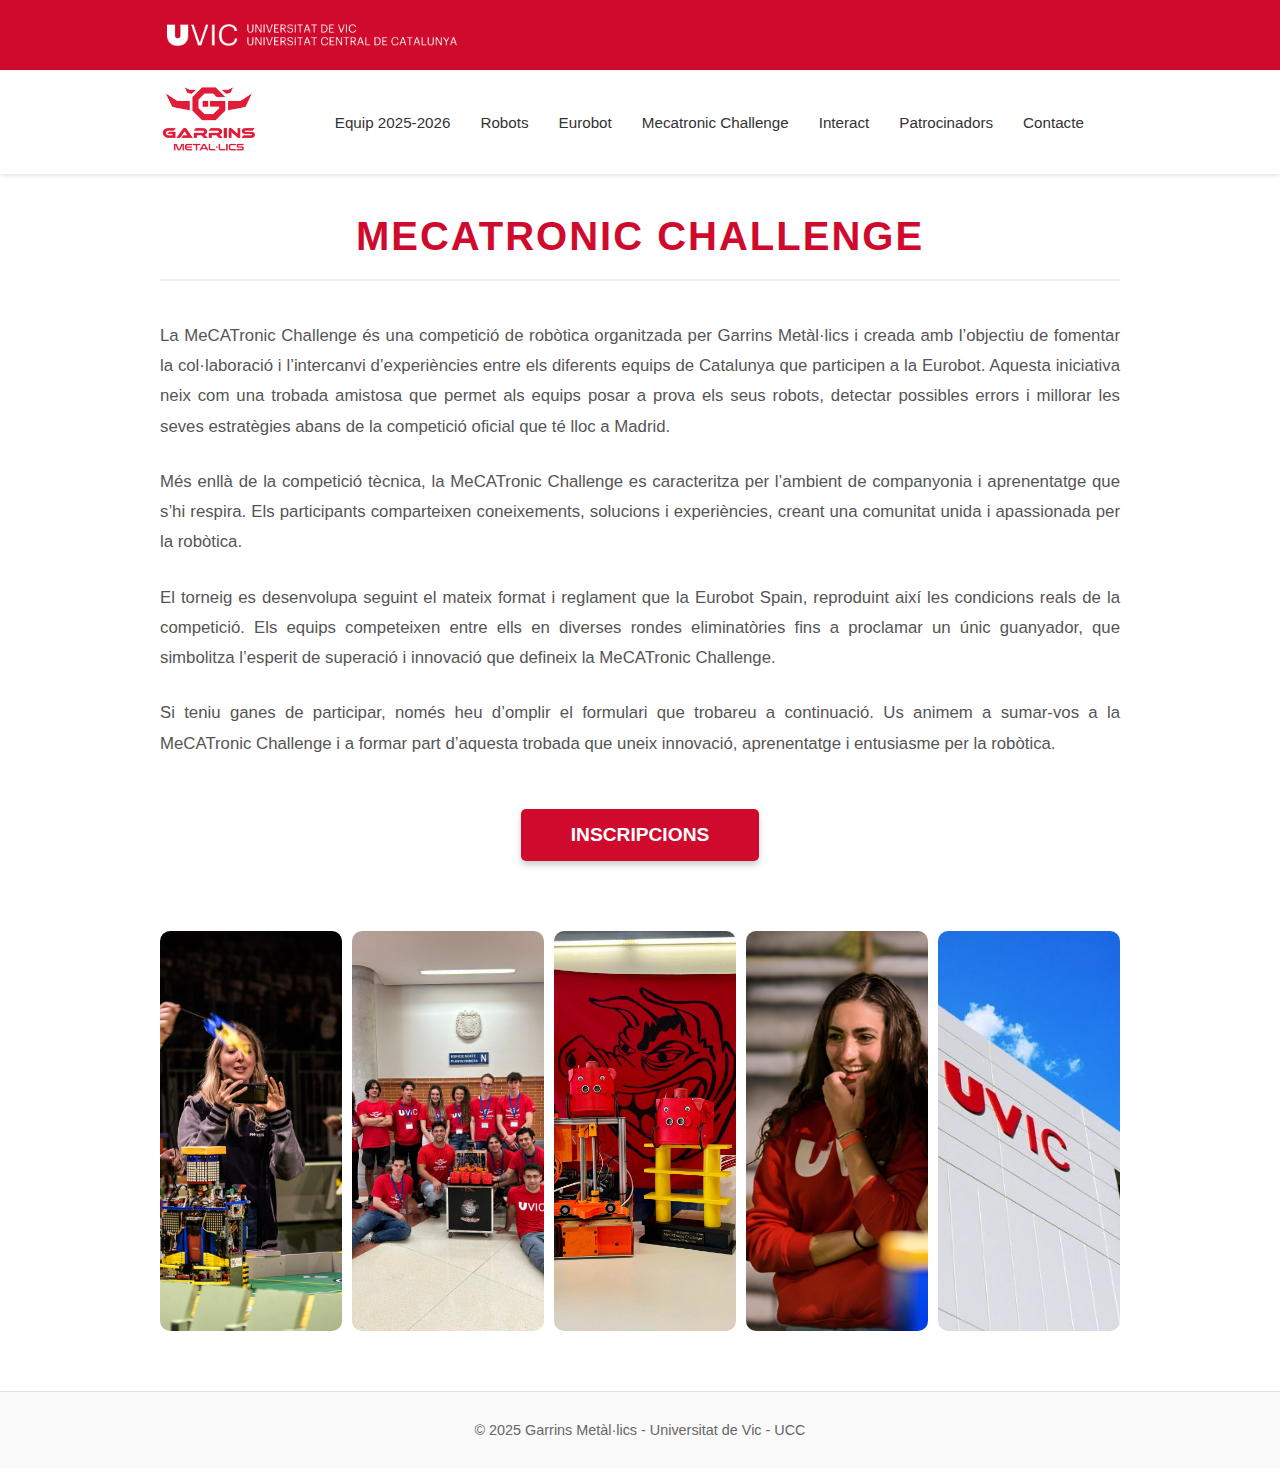
<file: HTML/P_MecatronicChallenge.html>
<!DOCTYPE html>
<html lang="ca">
<head>
    <meta charset="UTF-8">
    <meta name="viewport" content="width=device-width, initial-scale=1.0">
    <title>Megatronic Challenge - Garrins Metàl·lics</title>
    
    <link rel="stylesheet" href="../style_capcelera_nav.css">
    <link rel="stylesheet" href="../style_footer.css">
    
    <link rel="stylesheet" href="../style_main/style_main_P_MecatronicChallenge.css"> 
</head>
<body>
    <div class="banner-uvic">
        <div class="banner-container">
            <img src="../IMG/logo-uvic.png" alt="Banner UVic">
        </div>
    </div>
    <header>
        <div class="contenidor-header">
            <div class="logo">
                <a href="../index.html">
                    <img src="../IMG/LOGO GARRINS.png" alt="Logo Garrins Metàl·lics">
                </a>
            </div>

            <input type="checkbox" id="menu-toggle">
            <label for="menu-toggle" class="menu-icona">
                <img src="../IMG/Hamburger_icon.svg.png" alt="Menú Desplegable" style="width: 30px; height: auto;">
            </label>
            <nav class="menu-principal">
                <ul>
                    <li><a href="P_Equip.html">Equip 2025-2026</a></li>
                    <li><a href="P_Robots.html">Robots</a></li>
                    <li><a href="P_Eurobot.html">Eurobot</a></li>
                    <li><a href="P_MecatronicChallenge.html">Mecatronic Challenge</a></li>
                    <li><a href="P_Interectuar2.html">Interact</a></li>
                    <li><a href="P_Patrocinadors.html">Patrocinadors</a></li>
                    <li><a href="P_Contacte.html">Contacte</a></li>
                </ul>
            </nav>
        </div>
    </header>

    <main>
        <section class="megatronic-section">
            <h1 class="titol-seccio">MECATRONIC CHALLENGE</h1> 

            <div class="contingut-text">
                <p>
                    La MeCATronic Challenge és una competició de robòtica organitzada per Garrins Metàl·lics i creada amb l’objectiu de fomentar la col·laboració i l’intercanvi d’experiències entre els diferents equips de Catalunya que participen a la Eurobot. Aquesta iniciativa neix com una trobada amistosa que permet als equips posar a prova els seus robots, detectar possibles errors i millorar les seves estratègies abans de la competició oficial que té lloc a Madrid.
                </p>
                <p>
                    Més enllà de la competició tècnica, la MeCATronic Challenge es caracteritza per l’ambient de companyonia i aprenentatge que s’hi respira. Els participants comparteixen coneixements, solucions i experiències, creant una comunitat unida i apassionada per la robòtica.
                </p>
                <p>
                    El torneig es desenvolupa seguint el mateix format i reglament que la Eurobot Spain, reproduint així les condicions reals de la competició. Els equips competeixen entre ells en diverses rondes eliminatòries fins a proclamar un únic guanyador, que simbolitza l’esperit de superació i innovació que defineix la MeCATronic Challenge.
                </p>
                <p>
                    Si teniu ganes de participar, només heu d’omplir el formulari que trobareu a continuació. Us animem a sumar-vos a la MeCATronic Challenge i a formar part d’aquesta trobada que uneix innovació, aprenentatge i entusiasme per la robòtica.
                </p>
            </div>

            <div class="contenidor-boto">
                <a href="Q_MecatronicChallenge.html" class="boto-vermell">Inscripcions</a>
            </div>

            <div class="acordio-imatges">
                <div class="panel" style="background-image: url('../IMG/mecatronic/competicio.jpg');">
                    <h3>Competició</h3>
                </div>
                <div class="panel" style="background-image: url('../IMG/mecatronic/imatge_1.jpg');">
                    <h3>Companyonia</h3>
                </div>
                <div class="panel" style="background-image: url('../IMG/mecatronic/imatge_3.jpg');">
                    <h3>Robòtica</h3>
                </div>
                <div class="panel" style="background-image: url('../IMG/mecatronic/IMG_Final_Eurobot.png');">
                    <h3>Diversió</h3>
                </div>
                <div class="panel" style="background-image: url('../IMG/mecatronic/uvic.jpg');">
                    <h3>UVic-UCC</h3>
                </div>
            </div>

        </section>
    </main>

    <footer>
        <p>&copy; 2025 Garrins Metàl·lics - Universitat de Vic - UCC</p>
    </footer>
</body>
</html>
</file>
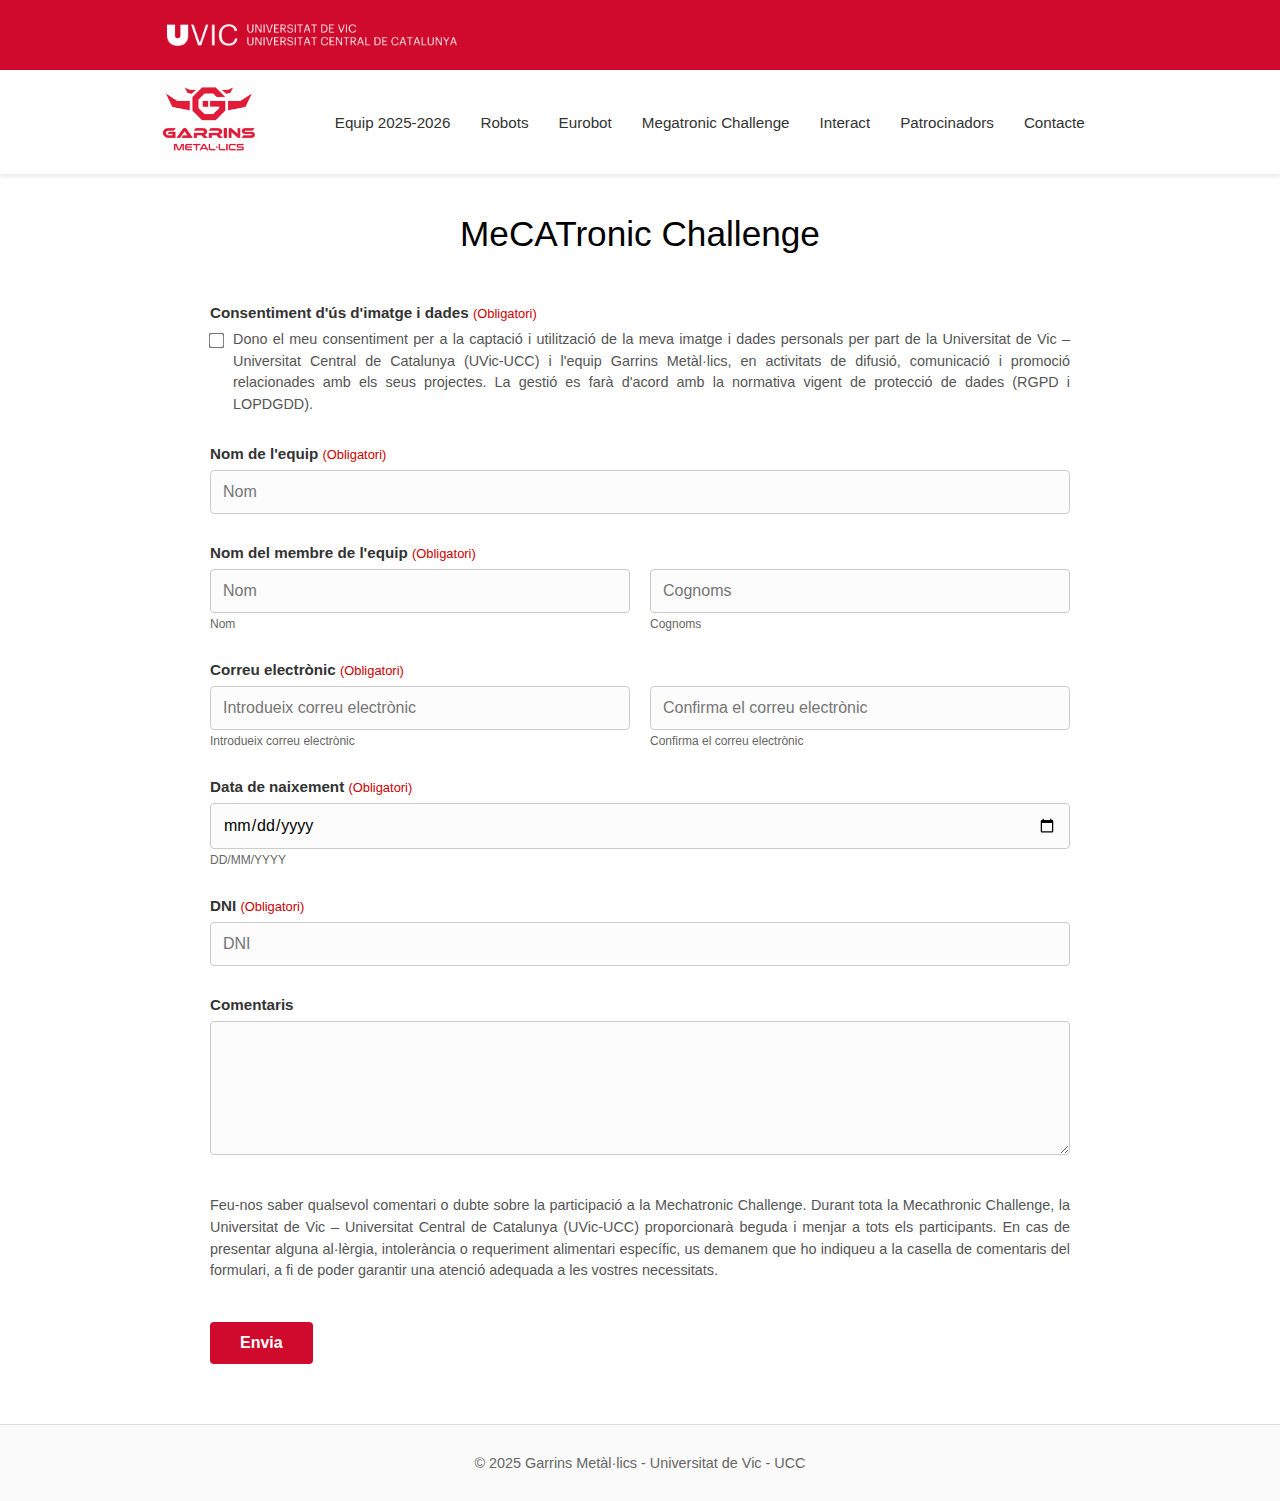
<file: HTML/Q_MecatronicChallenge.html>
<!DOCTYPE html>
<html lang="ca">
<head>
    <meta charset="UTF-8">
    <meta name="viewport" content="width=device-width, initial-scale=1.0">
    <title>Inscripció MeCATronic - Garrins Metàl·lics</title>
    
    <link rel="stylesheet" href="../style_capcelera_nav.css">
    <link rel="stylesheet" href="../style_footer.css">
    
    <link rel="stylesheet" href="../style_main/style_main_Q_MecatronicChallenge.css"> 
</head>
<body>
    <div class="banner-uvic">
        <div class="banner-container">
            <img src="../IMG/logo-uvic.png" alt="Banner UVic">
        </div>
    </div>

    <header>
        <div class="contenidor-header">
            <div class="logo">
                <a href="../index.html">
                    <img src="../IMG/LOGO GARRINS.png" alt="Logo Garrins Metàl·lics">
                </a>
            </div>

            <input type="checkbox" id="menu-toggle">
            <label for="menu-toggle" class="menu-icona">
                <img src="../IMG/Hamburger_icon.svg.png" alt="Menú Desplegable" style="width: 30px; height: auto;">
            </label>
            <nav class="menu-principal">
                <ul>
                    <li><a href="P_Equip.html">Equip 2025-2026</a></li>
                    <li><a href="P_Robots.html">Robots</a></li>
                    <li><a href="P_Eurobot.html">Eurobot</a></li>
                    <li><a href="P_MecatronicChallenge.html">Megatronic Challenge</a></li>
                    <li><a href="P_Interectuar2.html">Interact</a></li>
                    <li><a href="P_Patrocinadors.html">Patrocinadors</a></li>
                    <li><a href="P_Contacte.html">Contacte</a></li>
                </ul>
            </nav>
        </div>
    </header>

    <main>
        <h1 class="titol-pagina">MeCATronic Challenge</h1>

        <form action="#" method="post" class="formulari-inscripcio">
            
            <div class="grup-form consentiment">
                <label class="label-principal">Consentiment d'ús d'imatge i dades <span class="obligatori">(Obligatori)</span></label>
                <div class="checkbox-container">
                    <input type="checkbox" id="consentiment" name="consentiment" required>
                    <label for="consentiment" class="text-legal">
                        Dono el meu consentiment per a la captació i utilització de la meva imatge i dades personals per part de la Universitat de Vic – Universitat Central de Catalunya (UVic-UCC) i l'equip Garrins Metàl·lics, en activitats de difusió, comunicació i promoció relacionades amb els seus projectes. La gestió es farà d'acord amb la normativa vigent de protecció de dades (RGPD i LOPDGDD).
                    </label>
                </div>
            </div>

            <div class="grup-form">
                <label for="nom-equip" class="label-principal">Nom de l'equip <span class="obligatori">(Obligatori)</span></label>
                <input type="text" id="nom-equip" name="nom-equip" placeholder="Nom" required>
            </div>

            <div class="grup-form">
                <label class="label-principal">Nom del membre de l'equip <span class="obligatori">(Obligatori)</span></label>
                <div class="dues-columnes">
                    <div class="sub-camp">
                        <input type="text" id="nom-membre" name="nom-membre" placeholder="Nom" required>
                        <span class="sub-label">Nom</span>
                    </div>
                    <div class="sub-camp">
                        <input type="text" id="cognoms-membre" name="cognoms-membre" placeholder="Cognoms" required>
                        <span class="sub-label">Cognoms</span>
                    </div>
                </div>
            </div>

            <div class="grup-form">
                <label class="label-principal">Correu electrònic <span class="obligatori">(Obligatori)</span></label>
                <div class="dues-columnes">
                    <div class="sub-camp">
                        <input type="email" id="email" name="email" placeholder="Introdueix correu electrònic" required>
                        <span class="sub-label">Introdueix correu electrònic</span>
                    </div>
                    <div class="sub-camp">
                        <input type="email" id="email-confirm" name="email-confirm" placeholder="Confirma el correu electrònic" required>
                        <span class="sub-label">Confirma el correu electrònic</span>
                    </div>
                </div>
            </div>

            <div class="grup-form">
                <label for="data-naixement" class="label-principal">Data de naixement <span class="obligatori">(Obligatori)</span></label>
                <input type="date" id="data-naixement" name="data-naixement" required>
                <span class="sub-label">DD/MM/YYYY</span>
            </div>

            <div class="grup-form">
                <label for="dni" class="label-principal">DNI <span class="obligatori">(Obligatori)</span></label>
                <input type="text" id="dni" name="dni" placeholder="DNI" required>
            </div>

            <div class="grup-form">
                <label for="comentaris" class="label-principal">Comentaris</label>
                <textarea id="comentaris" name="comentaris" rows="6"></textarea>
            </div>

            <p class="text-informatiu">
                Feu-nos saber qualsevol comentari o dubte sobre la participació a la Mechatronic Challenge. Durant tota la Mecathronic Challenge, la Universitat de Vic – Universitat Central de Catalunya (UVic-UCC) proporcionarà beguda i menjar a tots els participants. En cas de presentar alguna al·lèrgia, intolerància o requeriment alimentari específic, us demanem que ho indiqueu a la casella de comentaris del formulari, a fi de poder garantir una atenció adequada a les vostres necessitats.
            </p>

            <button type="submit" class="boto-envia">Envia</button>

        </form>
    </main>

    <footer>
        <p>&copy; 2025 Garrins Metàl·lics - Universitat de Vic - UCC</p>
    </footer>
</body>
</html>
</file>
<file: style_capcelera_nav.css>
:root {
    --color-uvic-vermell: #cf0a2c; 
    --color-text-fosc: #333;
    --color-fons-clar: #f0f0f0;
    --color-fons-blanc: #ffffff;
    --ample-maxim-contingut: 1000px; 
}

html {
    overflow-y: scroll; 
}

* {
    box-sizing: border-box; 
    margin: 0;
    padding: 0;
}

body {
    font-family: Arial, sans-serif;
    color: var(--color-text-fosc);
    background-color: var(--color-fons-blanc);
    min-width: 320px; 
}


.banner-uvic {
    background-color: var(--color-uvic-vermell); 
    width: 100%;
    height: 70px;
    padding: 0;
    display: flex;
    justify-content: center; 
}

.banner-container {
    width: 100%;
    height: 100%;
    display: flex;
    align-items: center; 
    max-width: var(--ample-maxim-contingut); 
    margin: 0 auto; 
    padding: 0 20px; 
}

.banner-uvic img {
    height: auto;
    width: auto;
    
    max-height: 22px; 
    
    flex-shrink: 0;
    margin-left: 7px;
}


header {
    background-color: var(--color-fons-blanc);
    box-shadow: 0 2px 4px rgba(0, 0, 0, 0.1);
    height: auto; 
    position: relative;
}

.contenidor-header {
    display: flex;
    align-items: center;
    max-width: var(--ample-maxim-contingut); 
    margin: 0 auto;
    padding: 10px 20px; 
    
    flex-wrap: wrap; 
    position: relative;
    
    justify-content: flex-start; 
    gap: 60px; 
}

.logo {
    flex-shrink: 0; 
}

.logo img {
    max-height: 80px;
    width: auto;
}

#menu-toggle, .menu-icona {
    display: none;
}

.menu-principal {
    display: flex;
    margin-left: 0; 
}

.menu-principal ul {
    display: flex;
    list-style: none;
    flex-wrap: wrap; 
    justify-content: flex-start; 
}

.menu-principal ul li a {
    text-decoration: none;
    color: var(--color-text-fosc);
    font-size: 0.95em;
    padding: 10px 15px;
    display: block;
    white-space: nowrap; 
}

.menu-principal ul li a:hover {
    color: var(--color-uvic-vermell); 
}


@media (max-width: 1100px) {
    
    .contenidor-header {
        justify-content: space-between; 
        gap: 0; 
    }

    .menu-icona {
        display: block; 
        cursor: pointer;
        padding: 5px;
        order: 2; 
    }

    .menu-principal {
        display: none; 
        position: absolute; 
        top: 100%;          
        left: 0;
        width: 100%;        
        background-color: var(--color-fons-blanc);
        box-shadow: 0 4px 8px rgba(0, 0, 0, 0.1);
        z-index: 100;
        margin-left: 0;
    }
    
    .menu-principal ul {
        flex-direction: column; 
        align-items: flex-start;
        padding: 0;
    }

    .menu-principal ul li {
        width: 100%;
        border-bottom: 1px solid var(--color-fons-clar);
    }
    
    .menu-principal ul li:last-child {
        border-bottom: none;
    }
    
    .menu-principal ul li a {
        padding: 15px 20px;
        width: 100%;
    }

    #menu-toggle:checked ~ .menu-principal {
        display: block; 
    }
}
</file>
<file: style_main/style_main_index.css>
/* =========================================
   ESTILS DE LA PÀGINA PRINCIPAL (style_main_P_Home.css)
   ========================================= */

:root {
    --color-uvic-vermell: #cf0a2c; 
    --color-text-fosc: #333;
    --color-fons-clar: #f0f0f0;
    --ample-maxim-contingut: 1000px; 
}

main {
    max-width: var(--ample-maxim-contingut);
    margin: 40px auto; 
    padding: 0 20px;  
    min-height: 80vh; 
}

.bloc-vertical {
    width: 100%;
}


.galeria-carrusel {
    width: 100%;
    overflow: hidden; 
    border-radius: 8px; 
    box-shadow: 0 4px 10px rgba(0,0,0,0.15);
    margin-bottom: 40px; 
    height: 350px; 
    position: relative;
    background-color: #f0f0f0; 
}


.carrusel-track {
    display: flex;
    width: 400%; 
    height: 100%;
    

    animation: cambio-slide 16s infinite alternate ease-in-out;
}

.galeria-carrusel:hover .carrusel-track {
    animation-play-state: paused;
}

.slide {
    width: 100%;
    height: 100%;
}


.slide img {
    width: 100%;
    height: 100%;
    display: block;
    object-fit: cover; 
    object-position: center;
}


@keyframes cambio-slide {

    0%, 20% { margin-left: 0; }
    
    25%, 45% { margin-left: -100%; }
    
    50%, 70% { margin-left: -200%; }
    
    75%, 100% { margin-left: -300%; }
}


.bloc-vertical .text {
    max-width: 100%;
    padding: 10px 0;
}


.bloc-vertical h1 {
    color: var(--color-uvic-vermell);
    text-align: center;
    text-transform: uppercase;
    font-size: 2.2em;
    font-weight: 800; 
    margin-bottom: 25px;
    letter-spacing: 1px;
}

.bloc-vertical p {
    text-align: justify; 
    line-height: 1.8;    
    color: var(--color-text-fosc);
    font-size: 1.05rem;
    margin-bottom: 20px;
}


.bloc-vertical h2 {
    color: var(--color-uvic-vermell);
    font-size: 1.8em;
    margin-top: 40px;
    margin-bottom: 20px;
    text-transform: uppercase;
    border-bottom: 2px solid #ddd;
    padding-bottom: 10px;
}


.seccio-taula {
    margin: 30px 0;
    overflow-x: auto; 
}

.taula-premis {
    width: 100%;
    border-collapse: collapse;
    margin-bottom: 20px;
    font-size: 0.95em;
    background-color: #fff;
    box-shadow: 0 0 10px rgba(0, 0, 0, 0.05);
}

.taula-premis thead tr {
    background-color: var(--color-uvic-vermell);
    color: #ffffff;
    text-align: left;
}

.taula-premis th, 
.taula-premis td {
    padding: 12px 15px;
    border-bottom: 1px solid #ddd;
}


.taula-premis tbody tr:nth-of-type(even) {
    background-color: #f9f9f9;
}


.taula-premis tbody tr:hover {
    background-color: #f1f1f1;
}


.taula-premis td:first-child {
    font-weight: bold;
    color: var(--color-uvic-vermell);
    width: 10%;
    white-space: nowrap;
}


.llista-oferim {
    list-style-type: none; 
    padding: 0;
}

.llista-oferim li {
    background: #fdfdfd;
    border-left: 4px solid var(--color-uvic-vermell);
    margin-bottom: 15px;
    padding: 15px;
    box-shadow: 0 2px 5px rgba(0,0,0,0.05);
}

.llista-oferim li strong {
    color: #333;
    display: block;
    margin-bottom: 5px;
    font-size: 1.1em;
}
</file>
<file: style_footer.css>
footer {
    text-align: center;
    padding: 30px 0;
    color: #666;
    font-size: 0.9em;
    margin-top: 60px;
    border-top: 1px solid #e0e0e0; 
    background-color: #fafafa;
}
</file>
<file: style_main/style_main_P_Contacte.css>
:root {
    --color-uvic-vermell: #cf0a2c;
    --color-text-fosc: #333;
    --color-gris-clar: #ccc;
    --ample-maxim-contingut: 1000px; 
}

main {
    max-width: var(--ample-maxim-contingut);
    margin: 40px auto;
    padding: 0 20px;
    min-height: 80vh;
}


.titol-seccio {
    text-align: center;
    color: var(--color-uvic-vermell);
    font-size: 2.5em;
    font-weight: 800;
    text-transform: uppercase;
    margin-bottom: 40px;
    letter-spacing: 2px;
    border-bottom: 2px solid var(--color-fons-clar);
    padding-bottom: 20px;
}


.text-intro {
    color: #555;
    margin-bottom: 40px;
    line-height: 1.5;
    text-align: center; 
    max-width: 800px;   
    margin-left: auto;
    margin-right: auto;
}


.titol-pagina {
    font-size: 2.5em;
    font-weight: 500;
    color: #000;
    margin-bottom: 30px;
    text-align: left;
}


.form-contacte {
    display: flex;
    flex-direction: column;
    gap: 30px;
    margin-bottom: 80px; 
}

.fila-form {
    display: flex;
    gap: 30px; 
}

.camp {
    display: flex;
    flex-direction: column;
    flex: 1; 
}


label {
    font-weight: bold;
    font-size: 0.9em;
    margin-bottom: 8px;
    color: #333;
}

.obligatori {
    color: #cc0000;
    font-weight: normal;
    font-size: 0.9em;
}

input[type="text"],
input[type="email"],
textarea {
    padding: 12px;
    border: 1px solid var(--color-gris-clar);
    border-radius: 4px;
    font-size: 1em;
    background-color: #fff;
    width: 100%; 
    font-family: inherit;
}

input:focus, textarea:focus {
    outline: none;
    border-color: #666;
}


.contador {
    font-size: 0.85em;
    color: #777;
    margin-top: 5px;
}


.boto-envia {
    background-color: var(--color-uvic-vermell);
    color: white;
    border: none;
    padding: 12px 35px;
    font-size: 1em;
    font-weight: bold;
    border-radius: 4px;
    cursor: pointer;
    align-self: flex-start; 
    transition: background-color 0.3s;
}

.boto-envia:hover {
    background-color: rgb(149, 17, 44); 
}


.info-extra {
    display: flex;
    justify-content: space-between; 
    align-items: flex-start;
    padding-top: 40px;
    border-top: 1px solid #eee;
}


.info-extra {
    display: flex;
    justify-content: space-between; 
    align-items: flex-start;
    padding-top: 40px;
    border-top: 1px solid #eee; 
    margin-bottom: 40px;
}

.info-extra h3 {
    font-size: 1.1em;
    color: #333;
    margin-bottom: 25px;
    font-weight: bold;
}


.columna-dades {
    flex: 1;
}

.item-dada {
    display: flex;
    align-items: center; 
    margin-bottom: 20px;
    gap: 15px;
}

.icona-dada {
    width: 25px;       
    height: 25px;      
    object-fit: contain; 
    
    filter: brightness(0) invert(13%) sepia(90%) saturate(6144%) hue-rotate(345deg) brightness(98%) contrast(94%);
}

.item-dada p {
    margin: 0;
    color: #555;
    line-height: 1.5;
    font-size: 0.95em;
}

.columna-xarxes {
    flex: 1;
    display: flex;
    flex-direction: column;
    align-items: flex-end; 
    text-align: right;
}

.icones-socials-vermelles {
    display: flex;
    gap: 15px; 
    justify-content: flex-end;
}

.icones-socials-vermelles a {
    display: flex;
    justify-content: center;
    align-items: center;
    width: 40px; 
    height: 40px;
    transition: transform 0.3s ease;
}

.icones-socials-vermelles img {
    max-width: 100%;
    max-height: 100%;
    width: auto;
    height: auto;
    object-fit: contain; 
    filter: brightness(0) invert(13%) sepia(90%) saturate(6144%) hue-rotate(345deg) brightness(98%) contrast(94%);
    
    transition: all 0.3s ease;
}

.icones-socials-vermelles a:hover {
    transform: scale(1.15); 
}


@media (max-width: 768px) {
    .info-extra {
        flex-direction: column;
        gap: 40px;
    }

    .columna-xarxes {
        align-items: flex-start; 
        text-align: left;
        width: 100%;
    }
    
    .icones-socials-vermelles {
        justify-content: flex-start;
    }
}
</file>
<file: style_main/style_main_P_Equip.css>
:root {
    --color-uvic-vermell: #cf0a2c; 
    --color-text-fosc: #333;
    --color-fons-clar: #f0f0f0;
    --ample-maxim-contingut: 1000px; 
}

main {
    max-width: var(--ample-maxim-contingut);
    margin: 40px auto;
    padding: 0 20px;
    min-height: 80vh; 
}


.titol-seccio {
    text-align: center;
    color: var(--color-uvic-vermell);
    font-size: 2.5em;
    font-weight: 800;
    text-transform: uppercase;
    margin-bottom: 50px;
    letter-spacing: 2px;
    border-bottom: 2px solid var(--color-fons-clar);
    padding-bottom: 20px;
}

.subsection {
    margin-bottom: 60px;
}

.subsection h2 {
    font-size: 1.8em;
    color: var(--color-text-fosc);
    margin-bottom: 30px;
    border-left: 5px solid var(--color-uvic-vermell);
    padding-left: 15px;
}


.team-grid {
    display: flex;
    flex-wrap: wrap;         
    justify-content: center; 
    
    gap: 15px;               
}

.member {
    width: 210px;            
    display: flex;
    flex-direction: column;
    align-items: center;
    text-align: center;
    transition: transform 0.3s ease;
}

.member:hover {
    transform: translateY(-5px); 
}


.member > img {
    width: 150px;
    height: 180px;
    object-fit: cover;       
    border-radius: 20%;
    border: 4px solid var(--color-uvic-vermell);
    box-shadow: 0 5px 15px rgba(0,0,0,0.1);
    margin-bottom: 15px;
    background-color: white;
}


.member-info h3 {
    font-size: 1.15em; 
    margin: 10px 0 5px 0;
    color: #000;
    font-weight: bold;
}

.member-info p {
    font-size: 0.9em;
    color: #666;
    font-style: italic;
    margin-bottom: 15px;
}

.social-icons {
    display: flex;
    justify-content: center;
    align-items: center;
    gap: 10px; 
    margin-top: 15px;
    padding: 0;
}

.social-icons a {
    display: flex;
    justify-content: center; 
    align-items: flex-end; 
    
    width: 25px;  
    height: 25px; 
    margin: 0;
    padding: 0;
    text-decoration: none;
    transition: transform 0.3s ease;
}

.social-icons img {
    width: 100%;
    height: 100%;
    
    object-fit: contain;     
    
    display: block;
    filter: grayscale(100%);
    opacity: 0.6;
    transition: all 0.3s ease;
}


.social-icons a:hover {
    transform: scale(1.15); 
}

.social-icons a:hover img {
    filter: grayscale(0%);
    opacity: 1;
    cursor: pointer;
}


.icono-correo {

    margin-bottom: -1.5px; 
    position: relative; 
}

@media (max-width: 600px) {
    .team-grid {
        gap: 30px;
    }
    .member {
        width: 100%;
        max-width: 300px;
    }
}
</file>
<file: style_main/style_main_P_Eurobot.css>
:root {
    --color-uvic-vermell: #cf0a2c; 
    --color-text-fosc: #333;
    --color-fons-clar: #f0f0f0;
    --ample-maxim-contingut: 1000px; 
}

main {
    max-width: var(--ample-maxim-contingut);
    margin: 40px auto;
    padding: 0 20px;
    min-height: 80vh; 
}


.titol-seccio {
    text-align: center;
    color: var(--color-uvic-vermell);
    font-size: 2.5em;
    font-weight: 800;
    text-transform: uppercase;

    margin-bottom: 40px;
    letter-spacing: 2px;

    border-bottom: 2px solid var(--color-fons-clar); 
    padding-bottom: 20px;
}

.contingut-eurobot {
    display: block; 
    overflow: hidden; 
}

.imatge-lateral {
    float: right; 
    margin-left: 15px;
    margin-bottom: 15px;
    width: 450px; 
    max-width: 100%; 
    text-align: center; 
}

.imatge-lateral img {
    width: 100%;
    height: auto;
    object-fit: contain;
}

.contingut-eurobot p {
    font-size: 1.05em;
    line-height: 1.6;
    color: #555;
    margin-bottom: 20px;
    text-align: justify;
}

.titol-tema {
    text-align: center; 
    font-size: 2.8em; 
    color: #000;      
    text-transform: uppercase;
    font-weight: 400; 
    margin: 40px 0;   
    line-height: 1.1;
}

@media (max-width: 800px) {
    .imatge-lateral {
        float: none;
        width: 100%;
        margin: 0 0 30px 0;
    }
    
    .titol-tema {
        font-size: 2.2em;
    }
}
</file>
<file: style_main/style_main_P_MecatronicChallenge.css>
:root {
    --color-uvic-vermell: #cf0a2c; 
    --color-text-fosc: #333;
    --color-fons-clar: #f0f0f0;
    --ample-maxim-contingut: 1000px; 
}

main {
    max-width: var(--ample-maxim-contingut);
    margin: 40px auto;
    padding: 0 20px;
    min-height: 80vh; 
}

.titol-seccio {
    text-align: center;
    color: var(--color-uvic-vermell);
    font-size: 2.5em;
    font-weight: 800;
    text-transform: uppercase;
    margin-bottom: 40px;
    letter-spacing: 2px;
    border-bottom: 2px solid var(--color-fons-clar);
    padding-bottom: 20px;
}

.contingut-text p {
    font-size: 1.05em;
    line-height: 1.8; 
    color: #555;
    margin-bottom: 25px;
    text-align: justify;
}

.contenidor-boto {
    display: flex;
    justify-content: center;
    margin: 50px 0 70px 0; 
}

.boto-vermell {
    display: inline-block;
    background-color: var(--color-uvic-vermell);
    color: white;
    font-size: 1.2em;
    font-weight: bold;
    text-transform: uppercase;
    text-decoration: none;
    padding: 15px 50px; 
    border-radius: 5px;
    box-shadow: 0 4px 6px rgba(0,0,0,0.2);
    transition: all 0.3s ease;
}

.boto-vermell:hover {
    background-color: #a0001e; 
    transform: translateY(-3px); 
    box-shadow: 0 6px 12px rgba(0,0,0,0.3);
}


.acordio-imatges {
    display: flex;
    width: 100%;
    height: 400px; 
    gap: 10px;     
    overflow: hidden;
    margin-bottom: 50px;
}

.panel {
    flex: 1; 
    background-size: cover;
    background-position: center;
    background-repeat: no-repeat;
    border-radius: 10px;
    cursor: pointer;
    transition: flex 0.7s cubic-bezier(0.25, 1, 0.5, 1); 
    
    display: flex;
    align-items: flex-end;
    justify-content: center;
    padding-bottom: 20px;
    position: relative;
}

.panel::before {
    content: '';
    position: absolute;
    bottom: 0;
    left: 0;
    width: 100%;
    height: 100%;
    background: linear-gradient(to top, rgba(0,0,0,0.7), transparent);
    opacity: 0;
    transition: opacity 0.5s;
    border-radius: 10px;
}

.panel h3 {
    color: white;
    font-size: 1.5em;
    opacity: 0; 
    z-index: 2;
    transition: opacity 0.4s ease 0.2s; 
    text-transform: uppercase;
    letter-spacing: 1px;
}


.panel:hover {
    flex: 5; 
}


.panel:hover::before {
    opacity: 1;
}

.panel:hover h3 {
    opacity: 1;
}


@media (max-width: 700px) {
    .acordio-imatges {
        flex-direction: column; 
        height: 600px;
    }
    
    .panel:hover {
        flex: 3; 
    }
    
    .panel h3 {
        opacity: 1; 
        font-size: 1.2em;
    }
    
    .panel::before {
        opacity: 0.5;
    }
}
</file>
<file: style_main/style_main_Q_MecatronicChallenge.css>
:root {
    --color-uvic-vermell: #cf0a2c;
    --color-text-fosc: #333;
    --color-fons-clar: #f0f0f0;  
}

main {
    max-width: 900px; 
    
    margin: 40px auto;
    padding: 0 20px;
    min-height: 80vh;
}


.titol-pagina {
    text-align: center;
    font-size: 2.2em;
    font-weight: 500; 
    margin-bottom: 50px;
    color: #000;
}

.formulari-inscripcio {
    display: flex;
    flex-direction: column;
    gap: 30px; 
}

.grup-form {
    display: flex;
    flex-direction: column;
}


.label-principal {
    font-weight: bold;
    font-size: 0.95em;
    margin-bottom: 8px;
    color: #333;
}

.obligatori {
    color: #cc0000; 
    font-weight: normal;
    font-size: 0.85em;
}


input[type="text"],
input[type="email"],
input[type="date"],
textarea {
    width: 100%;
    padding: 12px;
    border: 1px solid #ccc;
    border-radius: 4px; 
    font-size: 1em;
    background-color: #fcfcfc;
    font-family: inherit;
    transition: border-color 0.3s;
}

input:focus, textarea:focus {
    border-color: #666;
    outline: none;
    background-color: #fff;
}

.sub-label {
    font-size: 0.75em;
    color: #666;
    margin-top: 4px;
    display: block;
}


.dues-columnes {
    display: flex;
    gap: 20px;
}

.sub-camp {
    flex: 1; 
}

.checkbox-container {
    display: flex;
    align-items: flex-start; 
    gap: 10px;
}

input[type="checkbox"] {
    margin-top: 5px; 
    transform: scale(1.2); 
}

.text-legal {
    font-size: 0.9em;
    color: #555;
    line-height: 1.5;
    text-align: justify;
}


.text-informatiu {
    font-size: 0.9em;
    color: #555;
    line-height: 1.5;
    margin-top: 10px;
    text-align: justify;
}

.boto-envia {
    background-color: var(--color-uvic-vermell);
    color: white;
    font-size: 1em;
    font-weight: bold;
    border: none;
    padding: 12px 30px;
    border-radius: 4px;
    cursor: pointer;
    align-self: flex-start; 
    margin-top: 10px;
    transition: background-color 0.3s;
}

.boto-envia:hover {
    background-color: rgb(149, 17, 44); 
}

@media (max-width: 600px) {
    .dues-columnes {
        flex-direction: column; 
        gap: 15px;
    }
}
</file>
